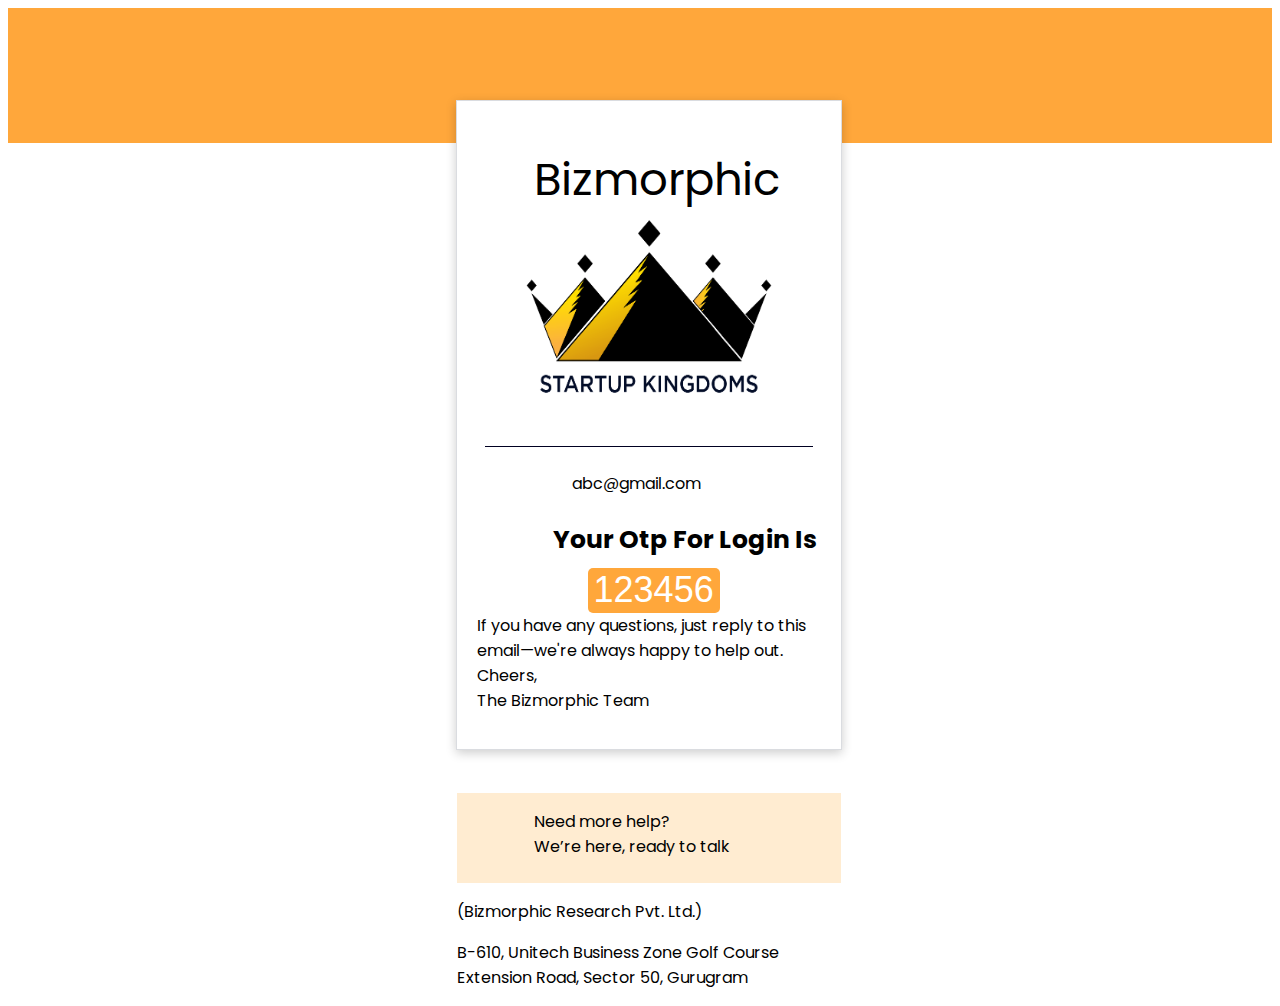
<file: index.html>
<!DOCTYPE html>
<html lang="en">

<head>
    <meta charset="UTF-8">
    <meta http-equiv="X-UA-Compatible" content="IE=edge">
    <meta name="viewport" content="width=device-width, initial-scale=1.0">
    <title>Document</title>
    <link rel="stylesheet" href="style.css">
</head>

<body>
    <div class="container">

    </div>
    <div class="Main">
        <!-- <div class="logo">
            <img src="./icon.png">
        </div> -->
        <div>
            <p class="name">Bizmorphic</p>

            <img class='logo' src="./icon.png">
            <!-- <hr class="line" /> -->
            <hr class="line" style="width:85%" , size="1" , color="#00000021">
        </div>


        <div>
            <!-- <p class="name">Bizmorphic</p> -->
            <div>
                <p class="name1"> abc@gmail.com </p>
            </div>
            <div>
                <h3 class="name2"> Your Otp For Login Is </h3>
                <!-- <h4 class="name3"> 123456 </h4> -->
                <button class="btn"> 123456</button>
                <p style="margin:0 20px">
                    If you have any questions, just reply to this email—we're always happy to help out.

                    

                </p>
                <p style="margin:0 20px"> 
                    Cheers,
                </p>
                <p style="margin:0 20px"> 

                    The Bizmorphic Team
                </p>

            </div>
            <div>

            </div>
            <div>
                <!-- <h5> Follow Us</h5> -->
                <!-- <table align="center" width="35%" border="0" cellspacing="0" cellpadding="0">
                    <tbody>
                        <tr>
                            <td align="center" width="30%" style="vertical-align: top;">
                                <a href="https://www.facebook.com/designmodo" target="_blank"> <img
                                        src="https://designmodo.com/demo/emailtemplate/images/icon-fb.png"> </a>
                            </td>

                            <td align="center" class="margin" width="30%" style="vertical-align: top;">
                                <a href="https://twitter.com/designmodo" target="_blank"> <img
                                        src="https://designmodo.com/demo/emailtemplate/images/icon-twitter.png"> </a>
                            </td>

                            <td align="center" width="30%" style="vertical-align: top;">
                                <a href="https://plus.google.com/+Designmodo/posts" target="_blank"> <img
                                        src="https://designmodo.com/demo/emailtemplate/images/icon-googleplus.png"> </a>
                            </td>
                        </tr>
                    </tbody>
                </table> -->

            </div>




        </div>
        <div class="New">
            <p class="name6">
                Need more help?<br />
                We’re here, ready to talk
            </p>
        </div>
        <div>
            <p> (Bizmorphic Research Pvt. Ltd.)</p>
            <p> B-610, Unitech Business Zone Golf Course Extension Road, Sector 50, Gurugram </p>
    
        </div>
    </div>

</body>

</html>
</file>
<file: style.css>
@import url('https://fonts.googleapis.com/css2?family=Poppins:wght@200&display=swap');
.Main{
    height: 72vh;
    /* height: 80vh; */
    /* width: auto; */
    width: 30%;
    /* width: 500px; */
    border: 1px solid #dadce0;
    border-style: solid;
    border-width: thin;
    background: #fff;

    /* display: flex; */
display: grid;
    /* justify-content: center; */
    /* align-self: center; */
    /* align-items: center; */
    margin-left: 35%;
    /* padding: 40px 20px; */
    /* font-family: Verdana, Geneva, Tahoma, sans-serif; */
    font-family: 'Poppins', sans-serif;
    /* z-index: 10; */
    position: absolute;
  /* left: 0px; */
  top: 100px;
  /* z-index: 100; */
  box-shadow: 0 3px 10px rgb(0 0 0 / 0.2);

    /* background-color: blue; */
    /* background-color: #04eba44f; */
    /* background-color: #c9d7d7ad;  843 */
}
.logo{
    margin-top:-160px;
    width: 100%;
    height: 50vh;
}

.line{
    margin-top:-110px;
    /* border: 1px solid #00000021; */
    /* width: 85%; */
    
}

.name{
    margin-left: 20%;
    font-size: 45px;
    font-weight: normal;
}
.name2{
    margin-left: 25%;
    font-size: 25px;
}
.name3{
    margin-left: 35%;
    font-size: 30px;
    /* font-size: 25px; */
}
.name1{
    margin-left: 30%;

}
/* h1{
   margin: 0 auto;
} */
.container{
    width: auto;
    background-color: #ffa73b;
    height: 15vh;
}
.New{
    margin-top: 80px;
    width: auto;
    height: 10vh;
    background-color: #ffecd1;
}
.name6{
    margin-left: 20%;

}
.btn{
    /* border-style: solid solid solid solid;
    border-color: #ffa73b #ffa73b #ffa73b #ffa73b;
    background: 1px;
    border-width: 1px 1px 1px 1px;
    display: inline-block;
    border-radius: 2px; */
    margin-top: -20px;
    height: 5vh;
    width: auto;
    margin-left: 34%;
    background-color: #ffa73b;
    border: none;
    border-radius: 5px;
    font-size: 36px;
    color: #fff;
}
</file>
